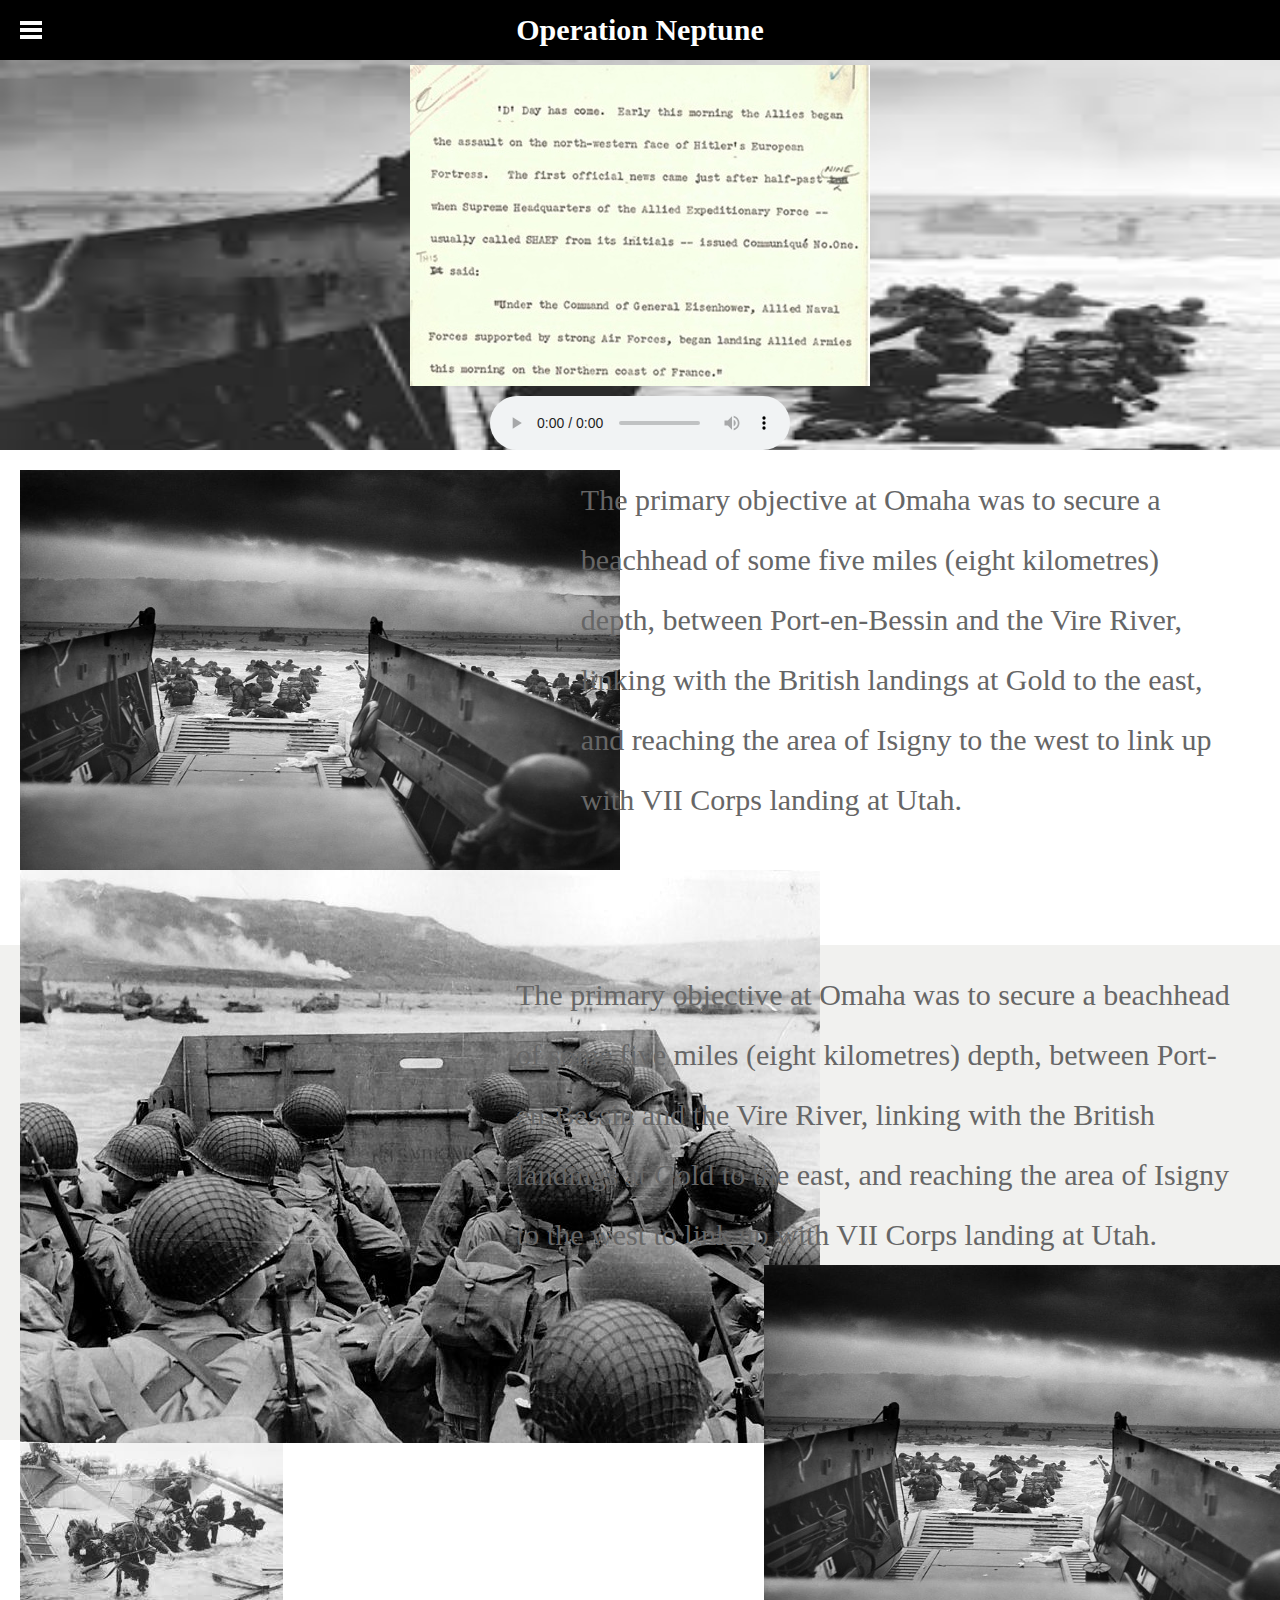
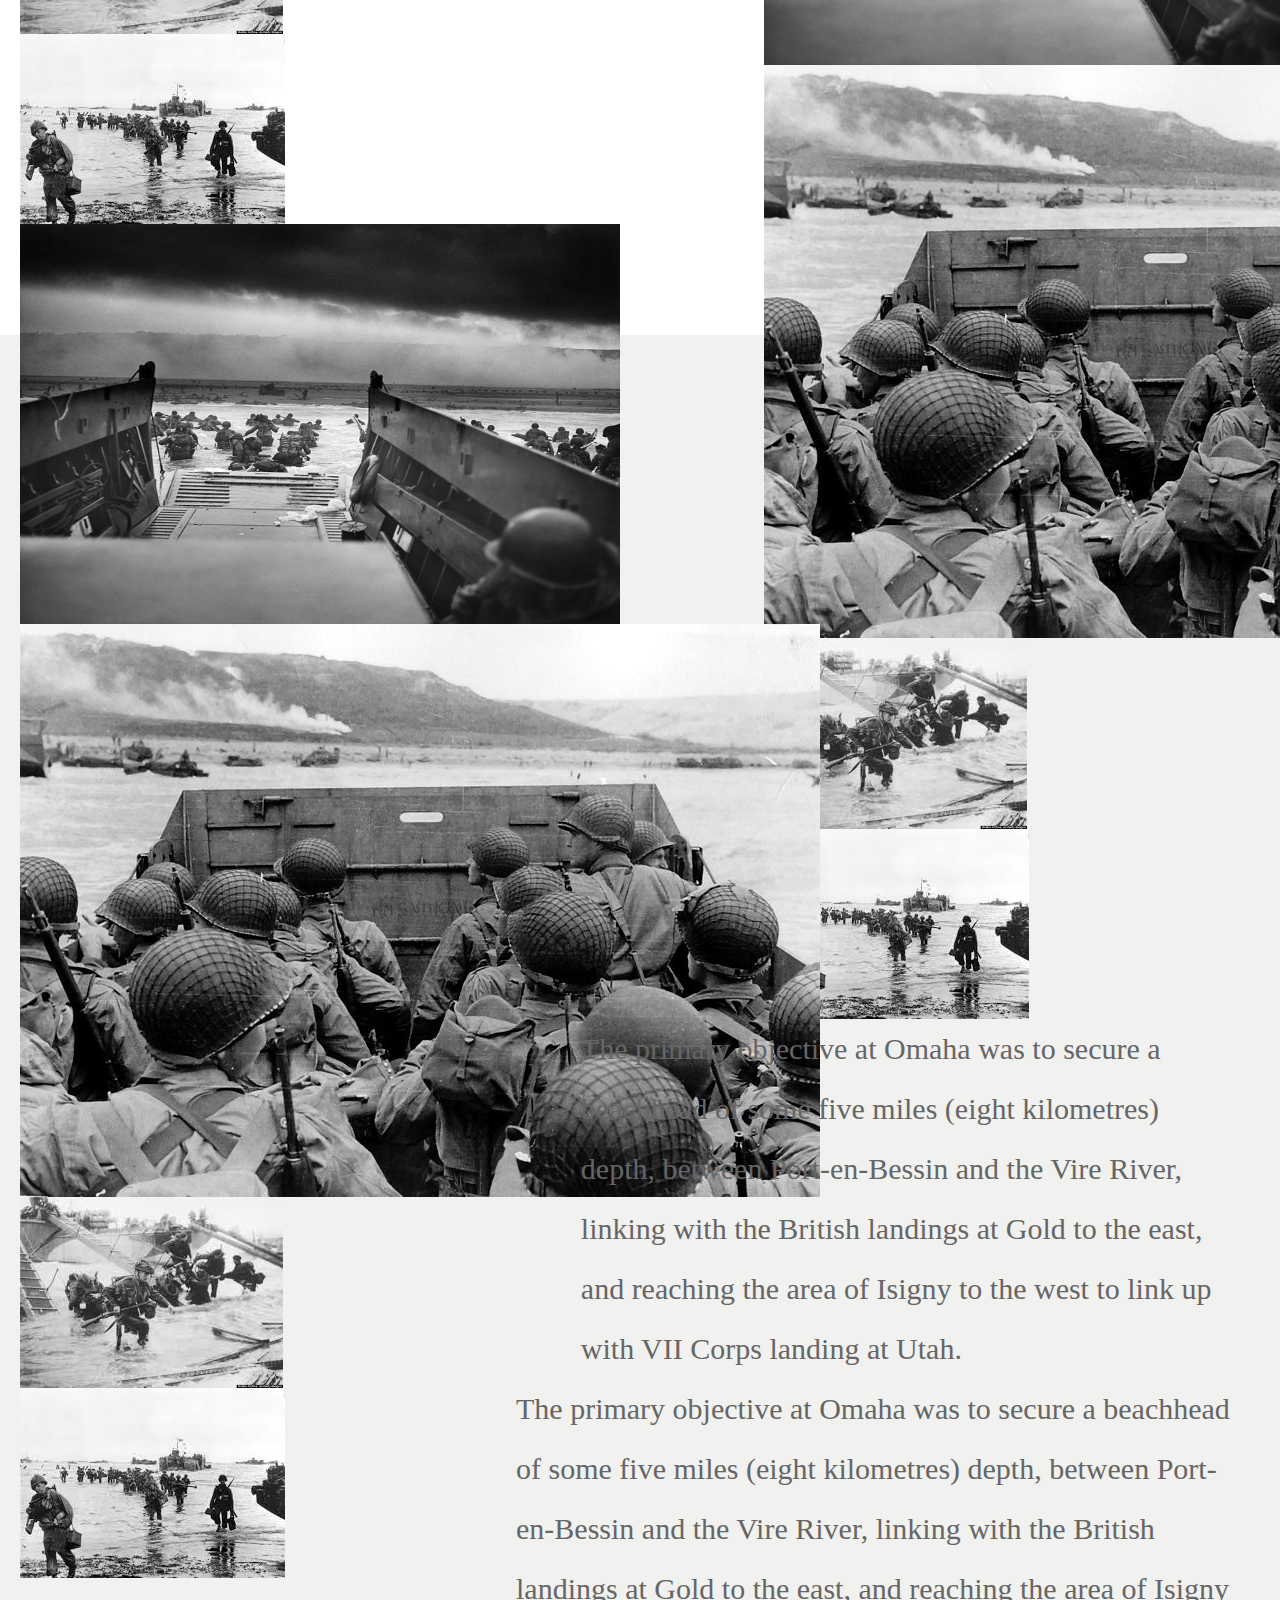
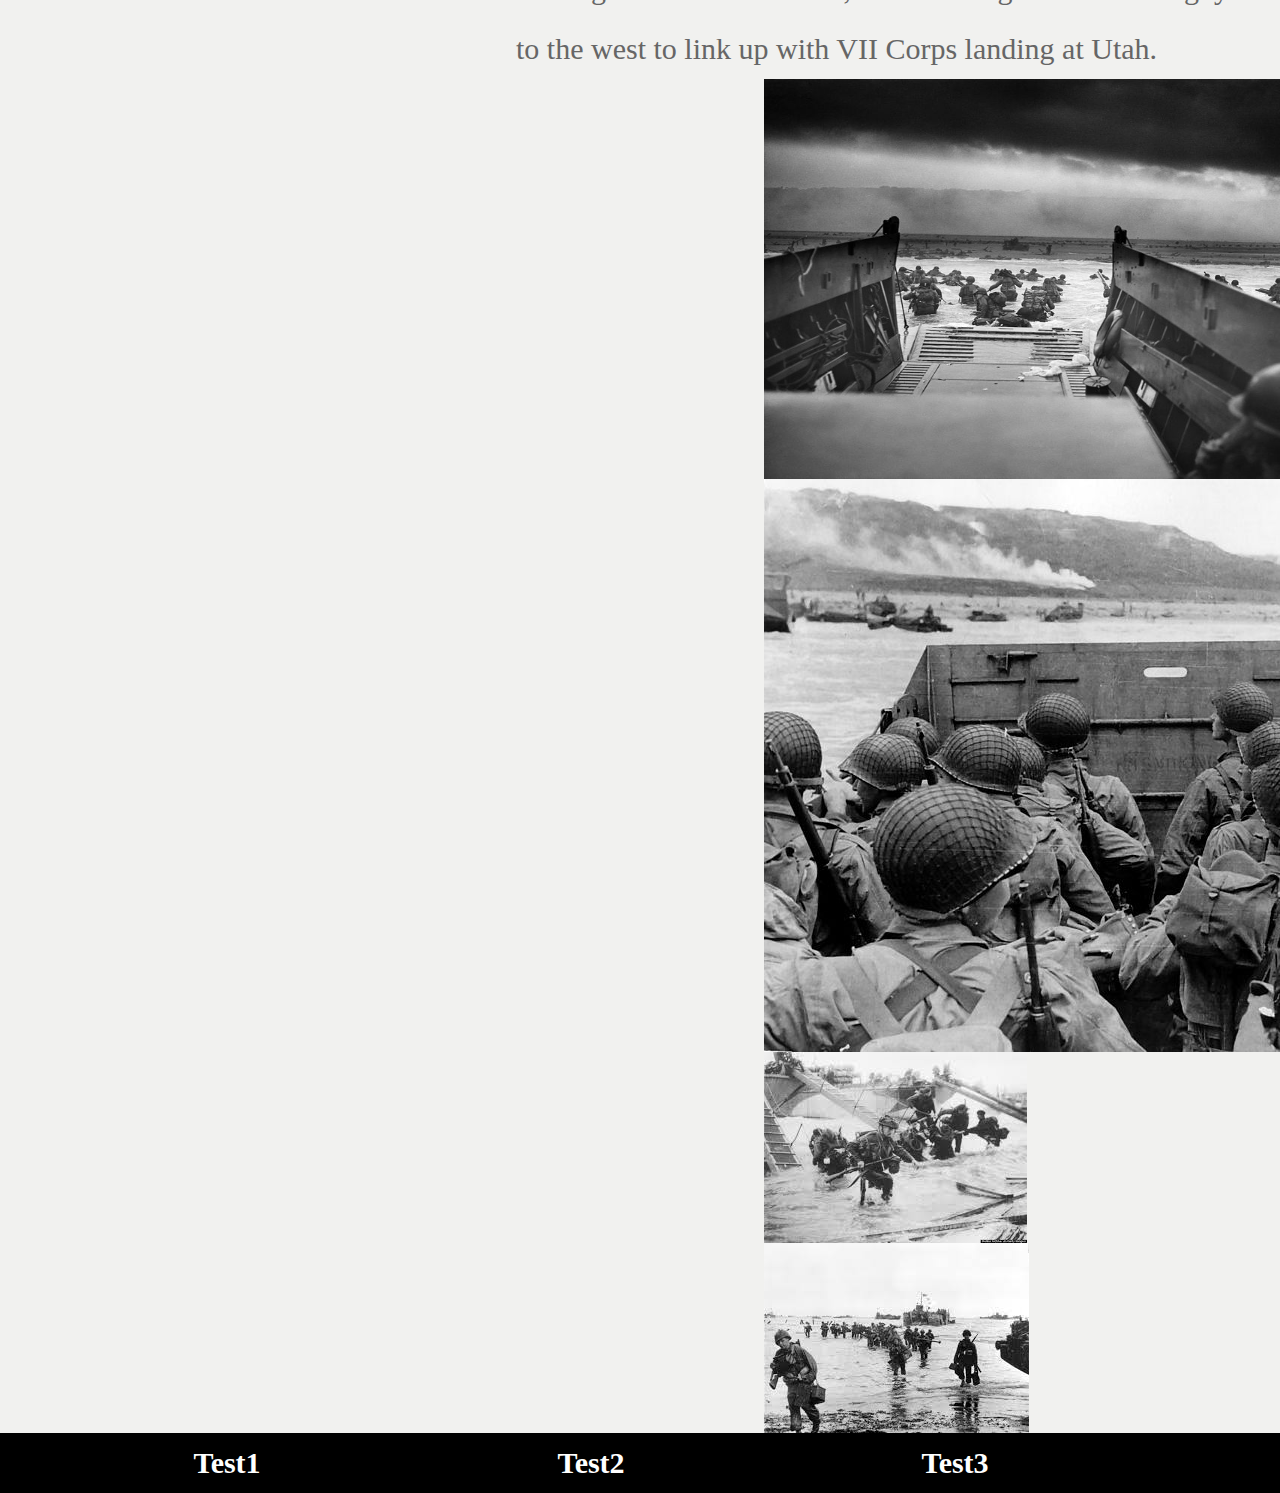
<file: index.html>
<html>
<head>
<script src="http://ajax.googleapis.com/ajax/libs/jquery/1.11.1/jquery.min.js"></script>

		<link type="text/css" rel="stylesheet" href="css/style.css" />
		<link type="text/css" rel="stylesheet" href="js/mmenu/demo.css" />
		<link type="text/css" rel="stylesheet" href="js/mmenu/src/css/jquery.mmenu.all.css" />

		<script type="text/javascript" src="js/mmenu/src/js/jquery.mmenu.min.all.js"></script>
		<script type="text/javascript">
			$(function() {
				$('nav#menu').mmenu();
			});
		</script>
		
		
	</head>
	<body>
		<div id="page">
			<div class="header">
				<a href="#menu"></a>
				Operation Neptune
			</div>
			<nav id="menu">
				<ul>
					<li><a href="#">Home</a></li>
					<li><a href="../OperationNeptune/omaha.html">Omaha</a></li>
					<li><a href="../OperationNeptune/gold.html">Gold</a></li>
					<li><a href="../OperationNeptune/juno.html">Juno</a></li>
					<li><a href="../OperationNeptune/sword.html">Sword</a></li>
					<li><a href="#about">About us</a>
						<ul>
							<li><a href="#about/history">History</a></li>
							<li><a href="#about/team">The team</a>
								<ul>
									<li><a href="#about/team/management">Management</a></li>
									<li><a href="#about/team/sales">Sales</a></li>
									<li><a href="#about/team/development">Development</a></li>
								</ul>
							</li>
							<li><a href="#about/address">Our address</a></li>
						</ul>
					</li>
					<li><a href="#contact">Contact</a></li>
				</ul>
			</nav>



<!-- fotorama.css & fotorama.js. -->
<link  href="http://fotorama.s3.amazonaws.com/4.6.2/fotorama.css" rel="stylesheet"> <!-- 3 KB -->
<script src="http://fotorama.s3.amazonaws.com/4.6.2/fotorama.js"></script> <!-- 16 KB -->

<!-- 2. Add images to <div class="fotorama"></div>. -->
<div class = "audiofiles">
<div class = "audioinner map">
<div>
<img src="images/D-Day-news-008scaled.jpg">
</div>
<div class = "audiofiles">
<audio controls>
 <source src="http://wwarii.com/podcast/1944-06-06%20BBC%20John%20Snagge%20Repeats%20That%20D-Day%20Has%20Come.mp3" type="audio/mpeg">
Your browser does not support the audio element.
</audio>
</div>
</div>
</div>
<div class="odd">
<div class="fotorama maindiv1">
  <img src="images/img5.jpg" style="width:600px; height: 400px;" data-caption="The primary objective at Omaha was to secure a beachhead of some five miles (eight kilometres) depth......">
  <img src="images/img6.jpg">
  <img src="images/img7.jpg">
  <img src="images/img4.jpg">
</div> 
<div class="maindiv">
<div class="maininner">
The primary objective at Omaha was to secure a beachhead of some five miles (eight kilometres) depth, between Port-en-Bessin and the Vire River, linking with the British landings at Gold to the east, and reaching the area of Isigny to the west to link up with VII Corps landing at Utah.
</div>
</div>
</div>
<div class="even">
<div class="maindiv2">
The primary objective at Omaha was to secure a beachhead of some five miles (eight kilometres) depth, between Port-en-Bessin and the Vire River, linking with the British landings at Gold to the east, and reaching the area of Isigny to the west to link up with VII Corps landing at Utah.
</div>
<div class="fotorama maindiv3">
  <img src="images/img5.jpg" style="width:600px; height: 400px;" data-caption="The primary objective at Omaha was to secure a beachhead of some five miles (eight kilometres) depth......">
  <img src="images/img6.jpg">
  <img src="images/img7.jpg">
  <img src="images/img4.jpg">
</div> 
</div>
<div class="odd">
<div class="fotorama maindiv1">
  <img src="images/img5.jpg" style="width:600px; height: 400px;" data-caption="The primary objective at Omaha was to secure a beachhead of some five miles (eight kilometres) depth......">
  <img src="images/img6.jpg">
  <img src="images/img7.jpg">
  <img src="images/img4.jpg">
</div> 
<div class="maindiv">
<div class="maininner">
The primary objective at Omaha was to secure a beachhead of some five miles (eight kilometres) depth, between Port-en-Bessin and the Vire River, linking with the British landings at Gold to the east, and reaching the area of Isigny to the west to link up with VII Corps landing at Utah.
</div>
</div>
</div>
<div class="even">
<div class="maindiv2">
The primary objective at Omaha was to secure a beachhead of some five miles (eight kilometres) depth, between Port-en-Bessin and the Vire River, linking with the British landings at Gold to the east, and reaching the area of Isigny to the west to link up with VII Corps landing at Utah.
</div>
<div class="fotorama maindiv3">
  <img src="images/img5.jpg" style="width:600px; height: 400px;" data-caption="The primary objective at Omaha was to secure a beachhead of some five miles (eight kilometres) depth......">
  <img src="images/img6.jpg">
  <img src="images/img7.jpg">
  <img src="images/img4.jpg">
</div> 
</div>
<div class="footer black">
    <div class="left">
		<div id="content1">
			Test1
        </div>
	</div>	
    <div class="center">
        <div id="content2">
			Test2
        </div>
	</div>	
    <div class="right">
		<div id="content2">
			Test3
        </div>
	</div>
</div>
</body>
</html>
</file>
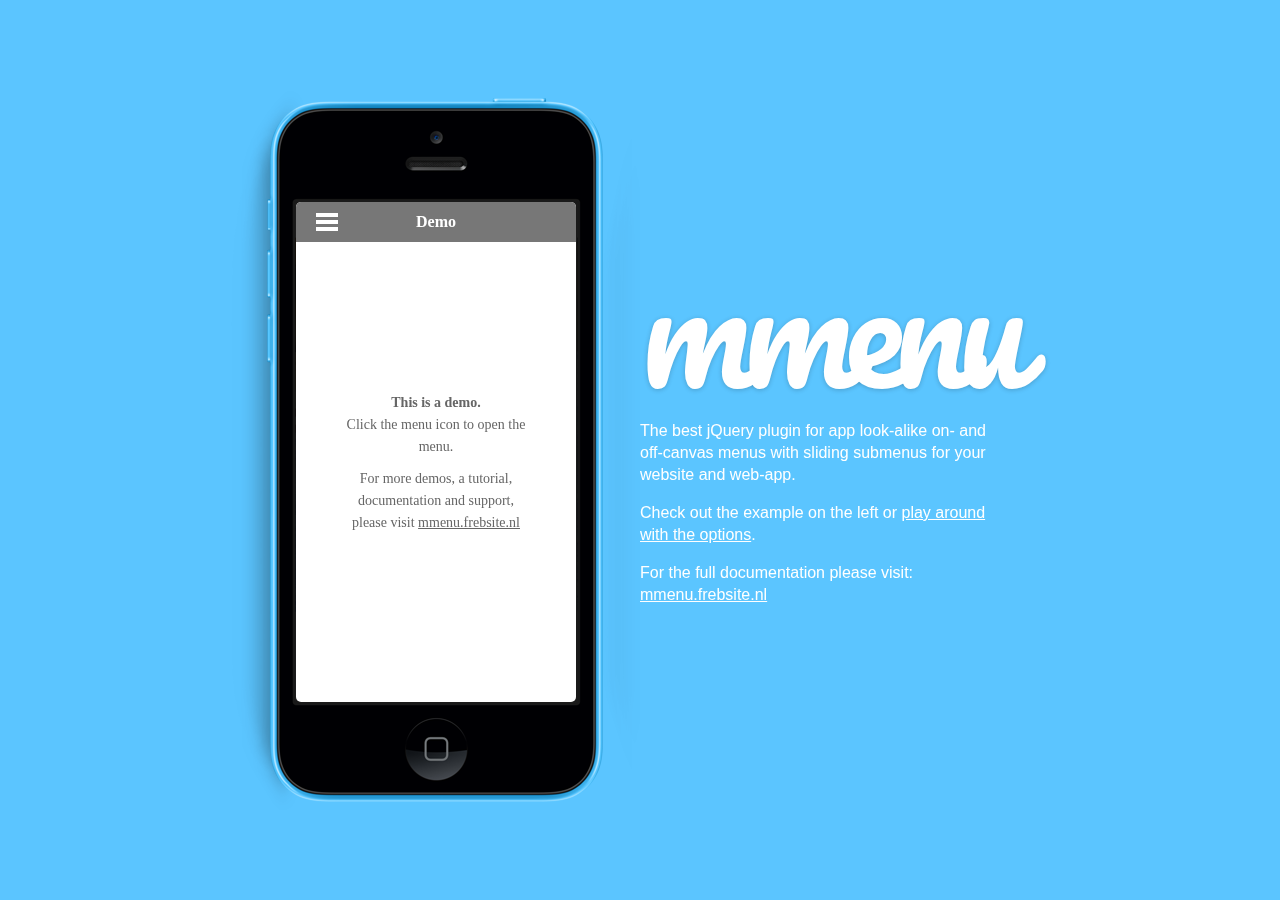
<file: js/mmenu/index.html>
<!DOCTYPE html>
<html>
	<head>
		<meta charset="utf-8" />
		<meta name="author" content="www.frebsite.nl" />
		<meta content="width=600px user-scalable=yes" name="viewport" />
		<meta name="robots" content="noindex, nofollow" />

		<title>jQuery.mmenu, app look-alike menus with sliding submenus.</title>

		<link type="text/css" rel="stylesheet" href="http://fonts.googleapis.com/css?family=Pacifico" />
		<link type="text/css" rel="stylesheet" href="demo/css/site.css" />
	</head>
	<body>
		<div id="wrapper">
			<div class="phone">
				<iframe name="phone" src="demo/index.html" frameborder="0" width="320" height="480"></iframe>
			</div>
			<div id="page">
				<h1>mmenu</h1>
				<p>The best jQuery plugin for app look-alike on- and off-canvas menus with sliding submenus for your website and web-app.</p>
				<p>Check out the example on the left or <a href="http://mmenu.frebsite.nl/playground.html" target="_blank">play around with the options</a>.</p>
				<p>For the full documentation please visit: <a href="http://mmenu.frebsite.nl" target="_blank">mmenu.frebsite.nl</a></p>
			</div>
		</div>
	</body>
</html>
</file>
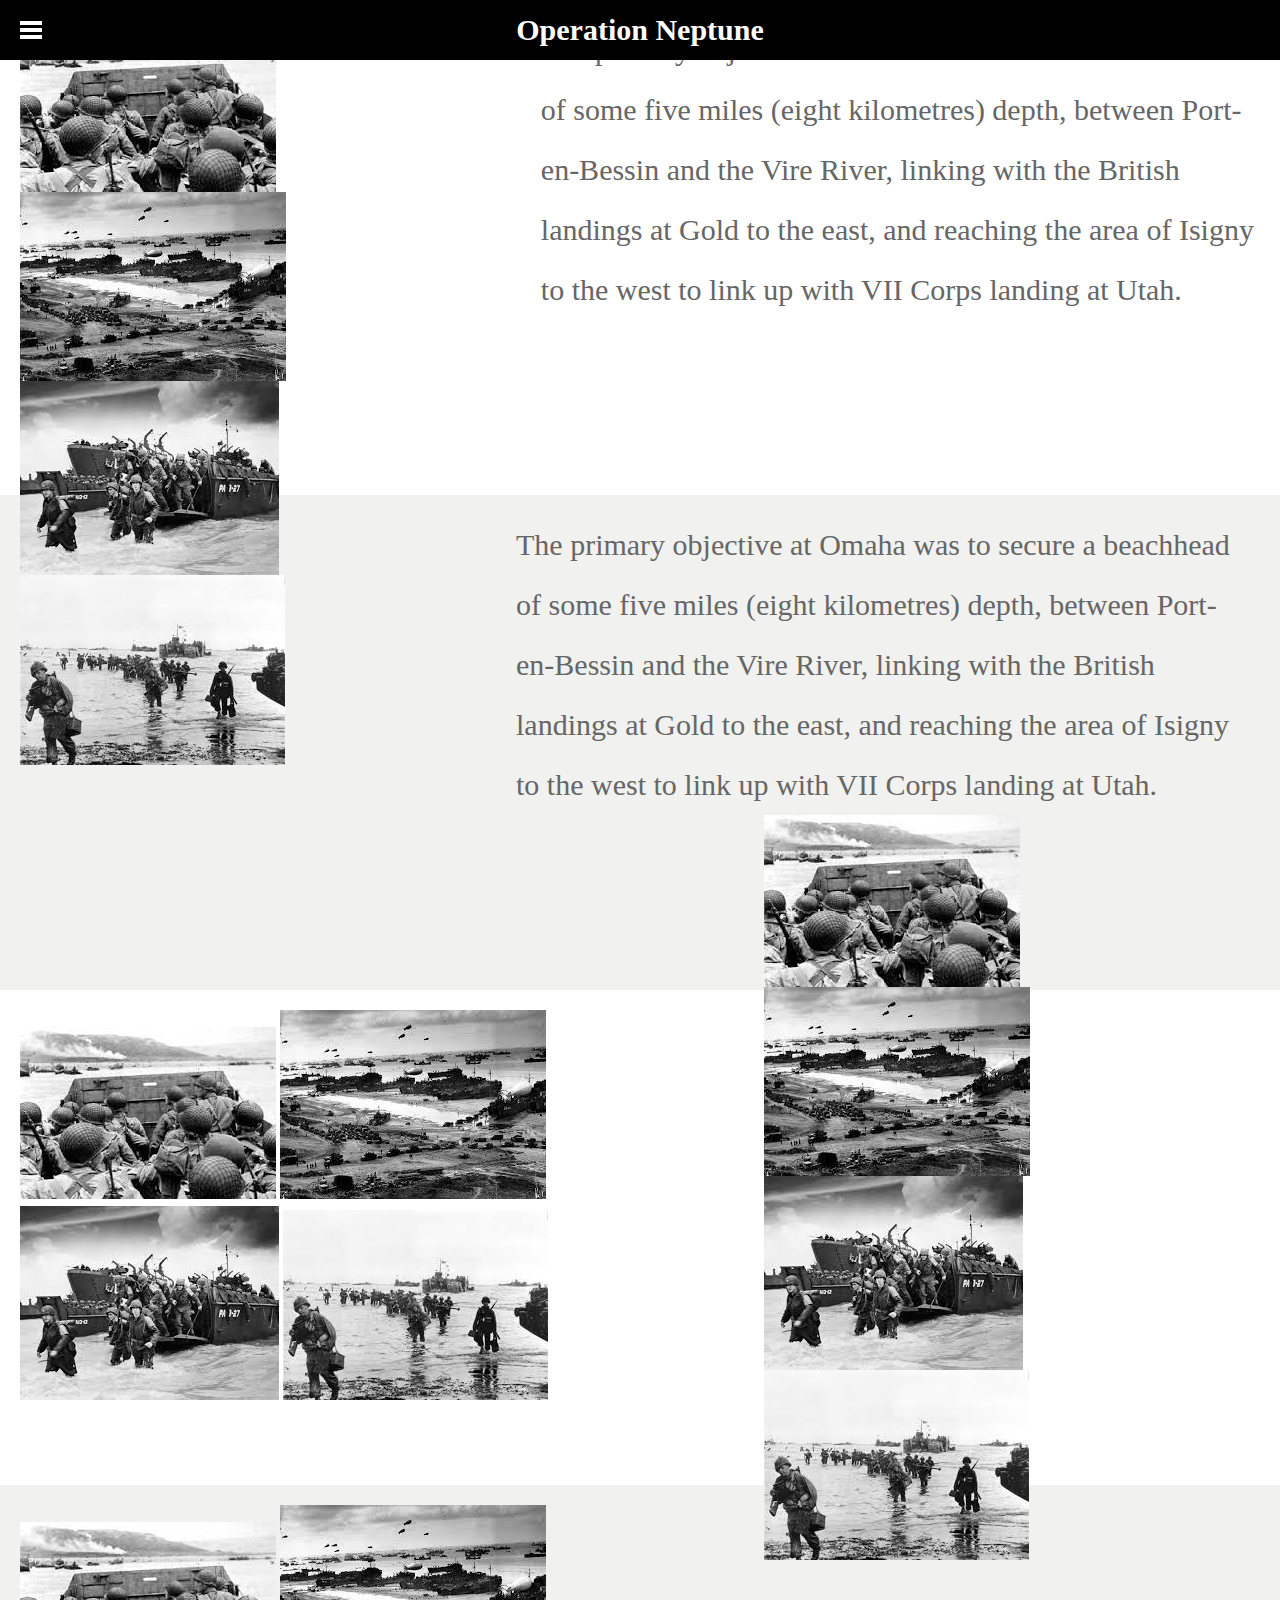
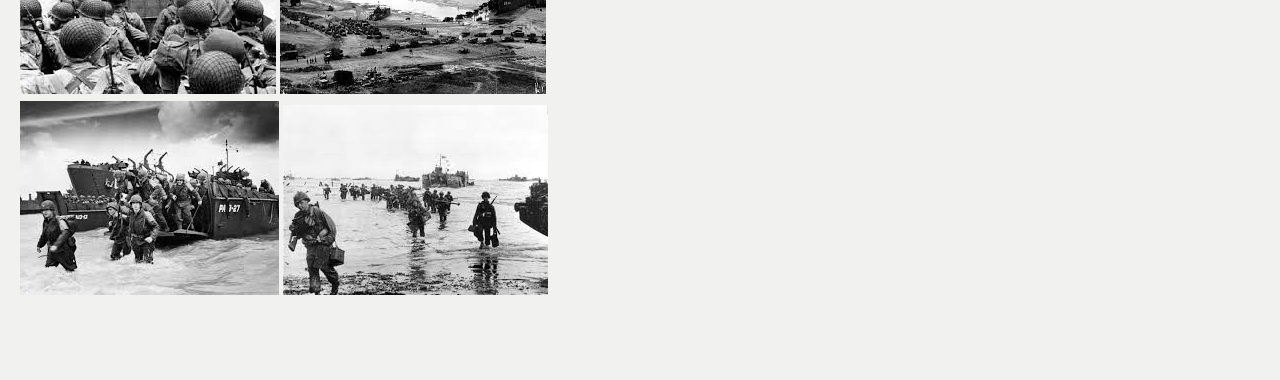
<file: carousel.html>
<html>
<head>
<script src="http://ajax.googleapis.com/ajax/libs/jquery/1.11.1/jquery.min.js"></script>

		<link type="text/css" rel="stylesheet" href="css/style.css" />
		<link type="text/css" rel="stylesheet" href="js/mmenu/demo.css" />
		<link type="text/css" rel="stylesheet" href="js/mmenu/src/css/jquery.mmenu.all.css" />

		<script type="text/javascript" src="js/mmenu/src/js/jquery.mmenu.min.all.js"></script>
		<script type="text/javascript">
			$(function() {
				$('nav#menu').mmenu();
			});
		</script>
		
		
	</head>
	<body>
		<div id="page">
			<div class="header">
				<a href="#menu"></a>
				Operation Neptune
			</div>
			<nav id="menu">
				<ul>
					<li><a href="#">Home</a></li>
					<li><a href="#about">About us</a>
						<ul>
							<li><a href="#about/history">History</a></li>
							<li><a href="#about/team">The team</a>
								<ul>
									<li><a href="#about/team/management">Management</a></li>
									<li><a href="#about/team/sales">Sales</a></li>
									<li><a href="#about/team/development">Development</a></li>
								</ul>
							</li>
							<li><a href="#about/address">Our address</a></li>
						</ul>
					</li>
					<li><a href="#contact">Contact</a></li>
				</ul>
			</nav>



<!-- fotorama.css & fotorama.js. -->
<link  href="http://fotorama.s3.amazonaws.com/4.6.2/fotorama.css" rel="stylesheet"> <!-- 3 KB -->
<script src="http://fotorama.s3.amazonaws.com/4.6.2/fotorama.js"></script> <!-- 16 KB -->

<!-- 2. Add images to <div class="fotorama"></div>. -->

<div class="odd">
<div class="fotorama maindiv1">
<img src="images/img1.jpg">
  <img src="images/img2.jpg">
  <img src="images/img3.jpg">
  <img src="images/img4.jpg">
</div>  
<div class="maindiv">
The primary objective at Omaha was to secure a beachhead of some five miles (eight kilometres) depth, between Port-en-Bessin and the Vire River, linking with the British landings at Gold to the east, and reaching the area of Isigny to the west to link up with VII Corps landing at Utah.
</div>
</div>
<div class="even">
<div class="maindiv2">
The primary objective at Omaha was to secure a beachhead of some five miles (eight kilometres) depth, between Port-en-Bessin and the Vire River, linking with the British landings at Gold to the east, and reaching the area of Isigny to the west to link up with VII Corps landing at Utah.
</div>
<div class="fotorama maindiv3">
  <img src="images/img1.jpg">
  <img src="images/img2.jpg">
    <img src="images/img3.jpg">
  <img src="images/img4.jpg">
</div>
</div>
<div class="fotorama odd">
  <img src="images/img1.jpg">
  <img src="images/img2.jpg">
    <img src="images/img3.jpg">
  <img src="images/img4.jpg">
</div>
<div class="fotorama even">
  <img src="images/img1.jpg">
  <img src="images/img2.jpg">
    <img src="images/img3.jpg">
  <img src="images/img4.jpg">
</div>
</body>
</html>
</file>
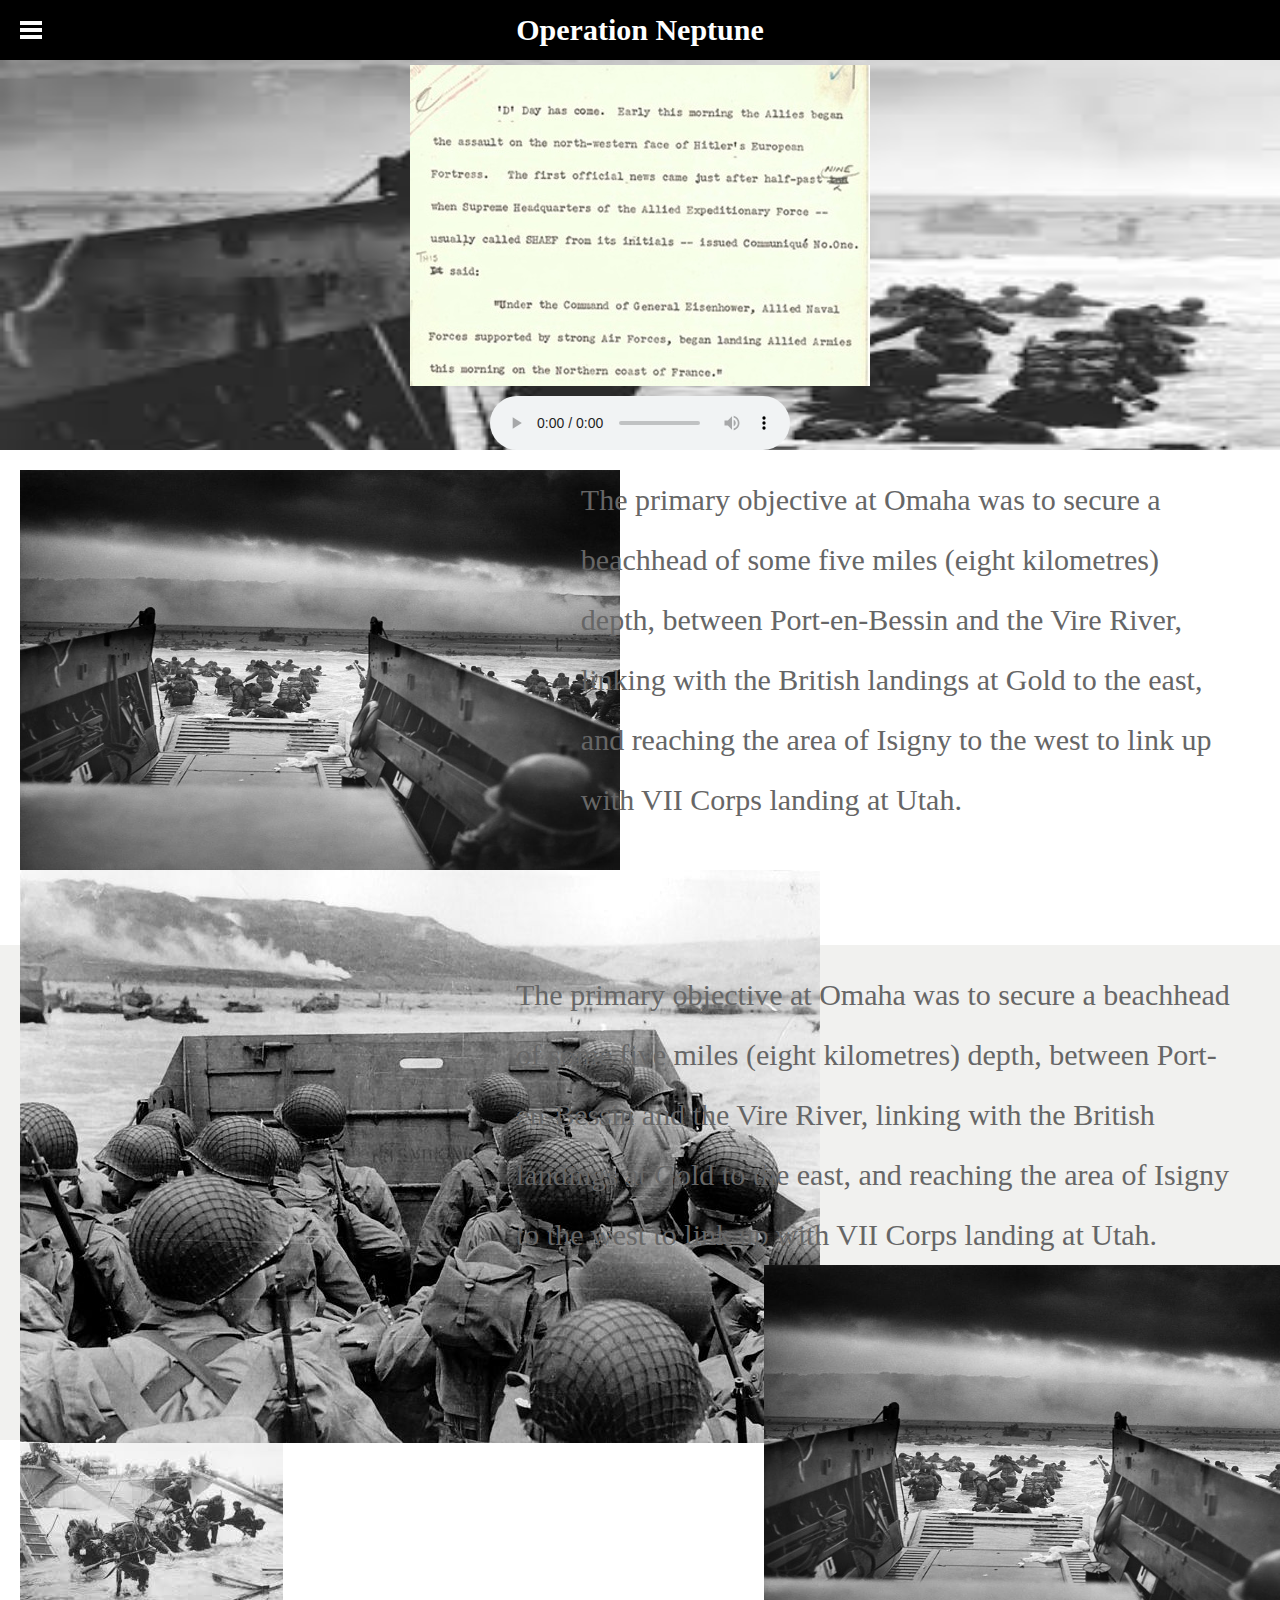
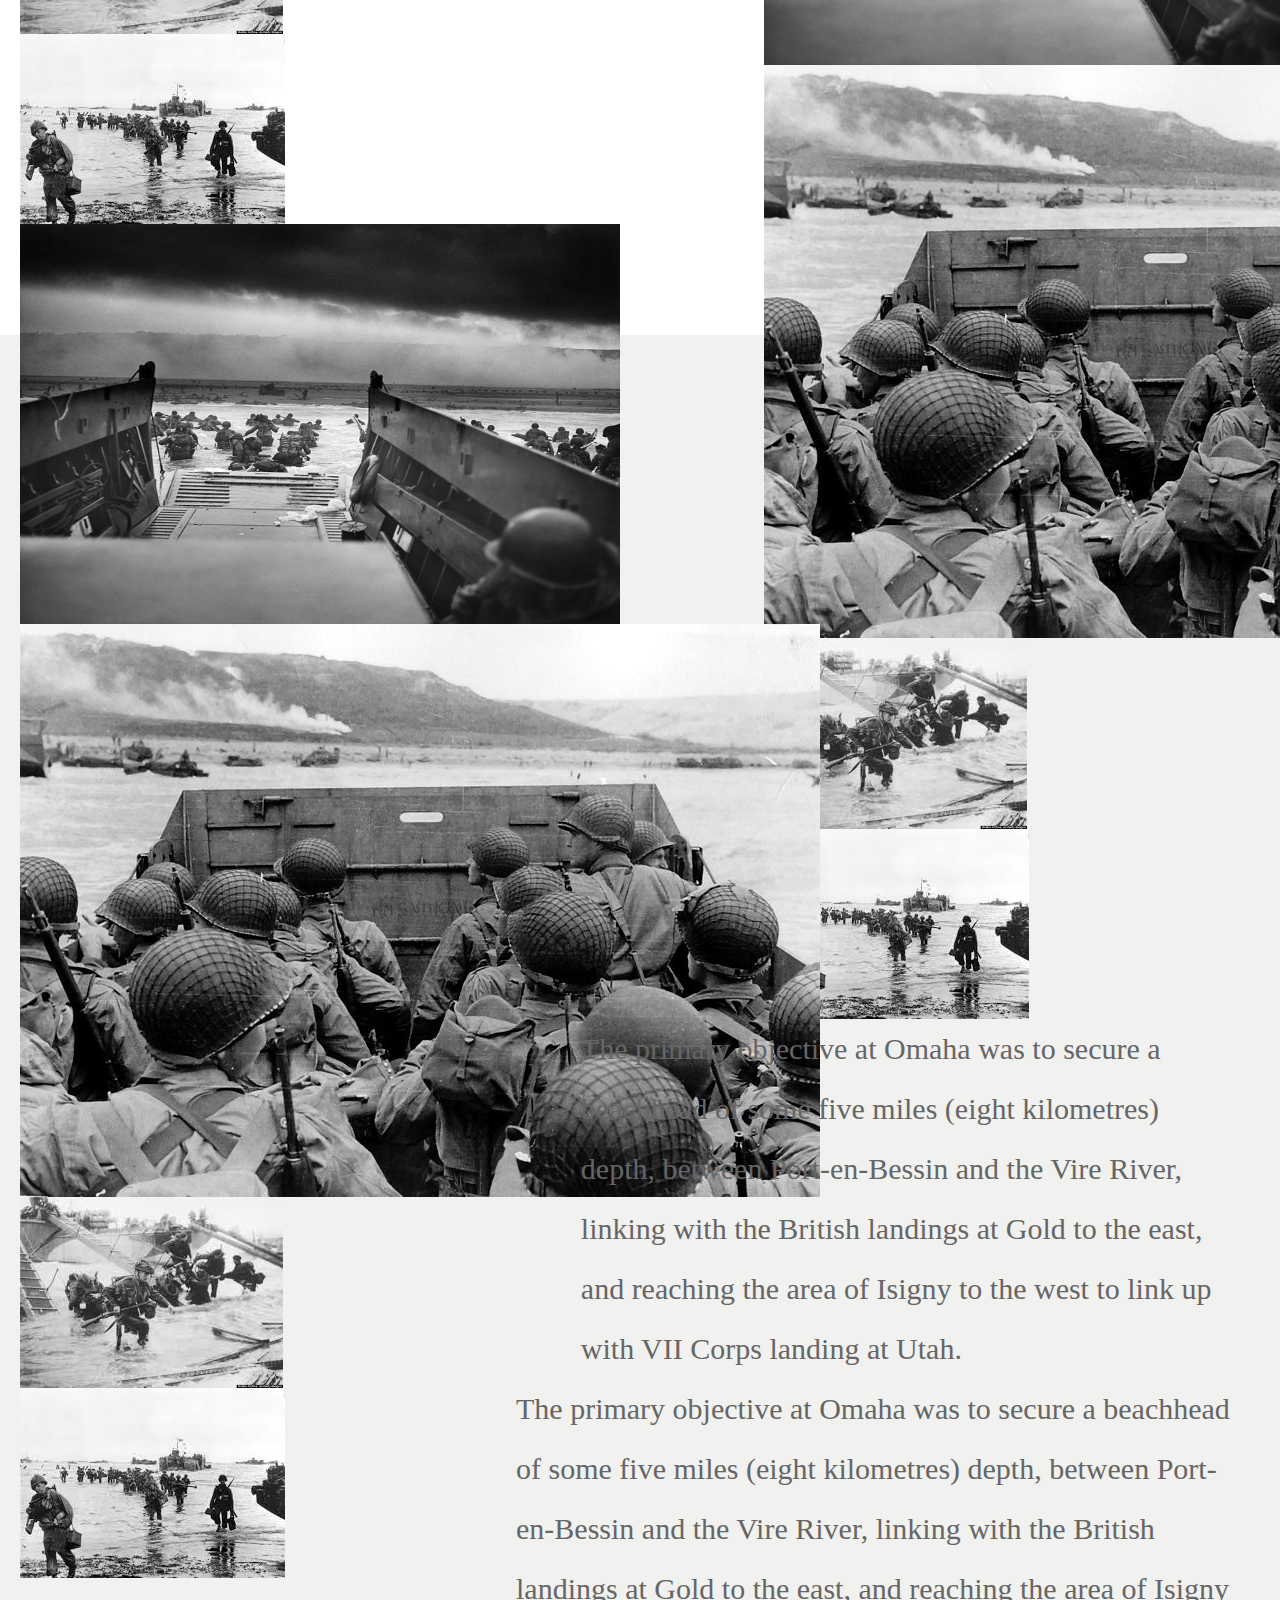
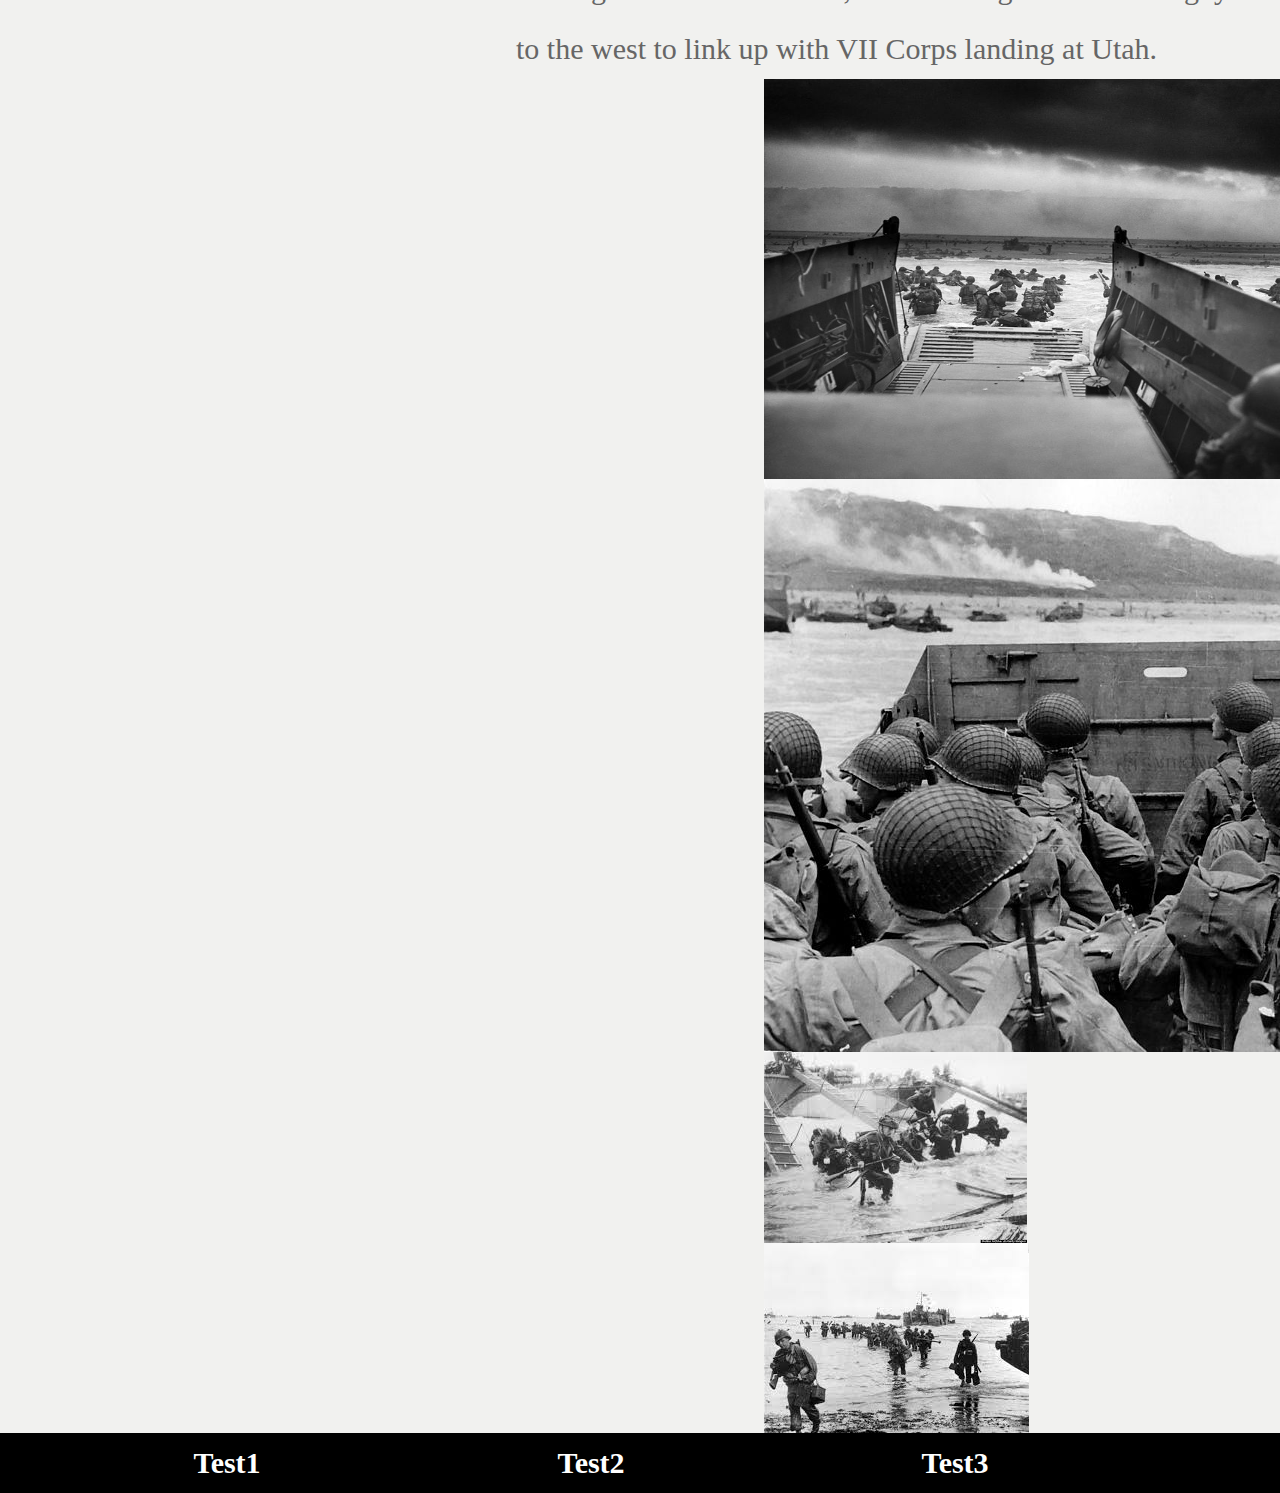
<file: gold.html>
<html>
<head>
<script src="http://ajax.googleapis.com/ajax/libs/jquery/1.11.1/jquery.min.js"></script>

		<link type="text/css" rel="stylesheet" href="css/style.css" />
		<link type="text/css" rel="stylesheet" href="js/mmenu/demo.css" />
		<link type="text/css" rel="stylesheet" href="js/mmenu/src/css/jquery.mmenu.all.css" />

		<script type="text/javascript" src="js/mmenu/src/js/jquery.mmenu.min.all.js"></script>
		<script type="text/javascript">
			$(function() {
				$('nav#menu').mmenu();
			});
		</script>
		
		
	</head>
	<body>
		<div id="page">
			<div class="header">
				<a href="#menu"></a>
				Operation Neptune
			</div>
			<nav id="menu">
				<ul>
					<li><a href="#">Home</a></li>
					<li><a href="#about">About us</a>
						<ul>
							<li><a href="#about/history">History</a></li>
							<li><a href="#about/team">The team</a>
								<ul>
									<li><a href="#about/team/management">Management</a></li>
									<li><a href="#about/team/sales">Sales</a></li>
									<li><a href="#about/team/development">Development</a></li>
								</ul>
							</li>
							<li><a href="#about/address">Our address</a></li>
						</ul>
					</li>
					<li><a href="#contact">Contact</a></li>
				</ul>
			</nav>



<!-- fotorama.css & fotorama.js. -->
<link  href="http://fotorama.s3.amazonaws.com/4.6.2/fotorama.css" rel="stylesheet"> <!-- 3 KB -->
<script src="http://fotorama.s3.amazonaws.com/4.6.2/fotorama.js"></script> <!-- 16 KB -->

<!-- 2. Add images to <div class="fotorama"></div>. -->
<div class = "audiofiles">
<div class = "audioinner map">
<div>
<img src="images/D-Day-news-008scaled.jpg">
</div>
<div class = "audiofiles">
<audio controls>
 <source src="http://wwarii.com/podcast/1944-06-06%20BBC%20John%20Snagge%20Repeats%20That%20D-Day%20Has%20Come.mp3" type="audio/mpeg">
Your browser does not support the audio element.
</audio>
</div>
</div>
</div>
<div class="odd">
<div class="fotorama maindiv1">
  <img src="images/img5.jpg" style="width:600px; height: 400px;" data-caption="The primary objective at Omaha was to secure a beachhead of some five miles (eight kilometres) depth......">
  <img src="images/img6.jpg">
  <img src="images/img7.jpg">
  <img src="images/img4.jpg">
</div> 
<div class="maindiv">
<div class="maininner">
The primary objective at Omaha was to secure a beachhead of some five miles (eight kilometres) depth, between Port-en-Bessin and the Vire River, linking with the British landings at Gold to the east, and reaching the area of Isigny to the west to link up with VII Corps landing at Utah.
</div>
</div>
</div>
<div class="even">
<div class="maindiv2">
The primary objective at Omaha was to secure a beachhead of some five miles (eight kilometres) depth, between Port-en-Bessin and the Vire River, linking with the British landings at Gold to the east, and reaching the area of Isigny to the west to link up with VII Corps landing at Utah.
</div>
<div class="fotorama maindiv3">
  <img src="images/img5.jpg" style="width:600px; height: 400px;" data-caption="The primary objective at Omaha was to secure a beachhead of some five miles (eight kilometres) depth......">
  <img src="images/img6.jpg">
  <img src="images/img7.jpg">
  <img src="images/img4.jpg">
</div> 
</div>
<div class="odd">
<div class="fotorama maindiv1">
  <img src="images/img5.jpg" style="width:600px; height: 400px;" data-caption="The primary objective at Omaha was to secure a beachhead of some five miles (eight kilometres) depth......">
  <img src="images/img6.jpg">
  <img src="images/img7.jpg">
  <img src="images/img4.jpg">
</div> 
<div class="maindiv">
<div class="maininner">
The primary objective at Omaha was to secure a beachhead of some five miles (eight kilometres) depth, between Port-en-Bessin and the Vire River, linking with the British landings at Gold to the east, and reaching the area of Isigny to the west to link up with VII Corps landing at Utah.
</div>
</div>
</div>
<div class="even">
<div class="maindiv2">
The primary objective at Omaha was to secure a beachhead of some five miles (eight kilometres) depth, between Port-en-Bessin and the Vire River, linking with the British landings at Gold to the east, and reaching the area of Isigny to the west to link up with VII Corps landing at Utah.
</div>
<div class="fotorama maindiv3">
  <img src="images/img5.jpg" style="width:600px; height: 400px;" data-caption="The primary objective at Omaha was to secure a beachhead of some five miles (eight kilometres) depth......">
  <img src="images/img6.jpg">
  <img src="images/img7.jpg">
  <img src="images/img4.jpg">
</div> 
</div>
<div class="footer black">
    <div class="left">
		<div id="content1">
			Test1
        </div>
	</div>	
    <div class="center">
        <div id="content2">
			Test2
        </div>
	</div>	
    <div class="right">
		<div id="content2">
			Test3
        </div>
	</div>
</div>
</body>
</html>
</file>
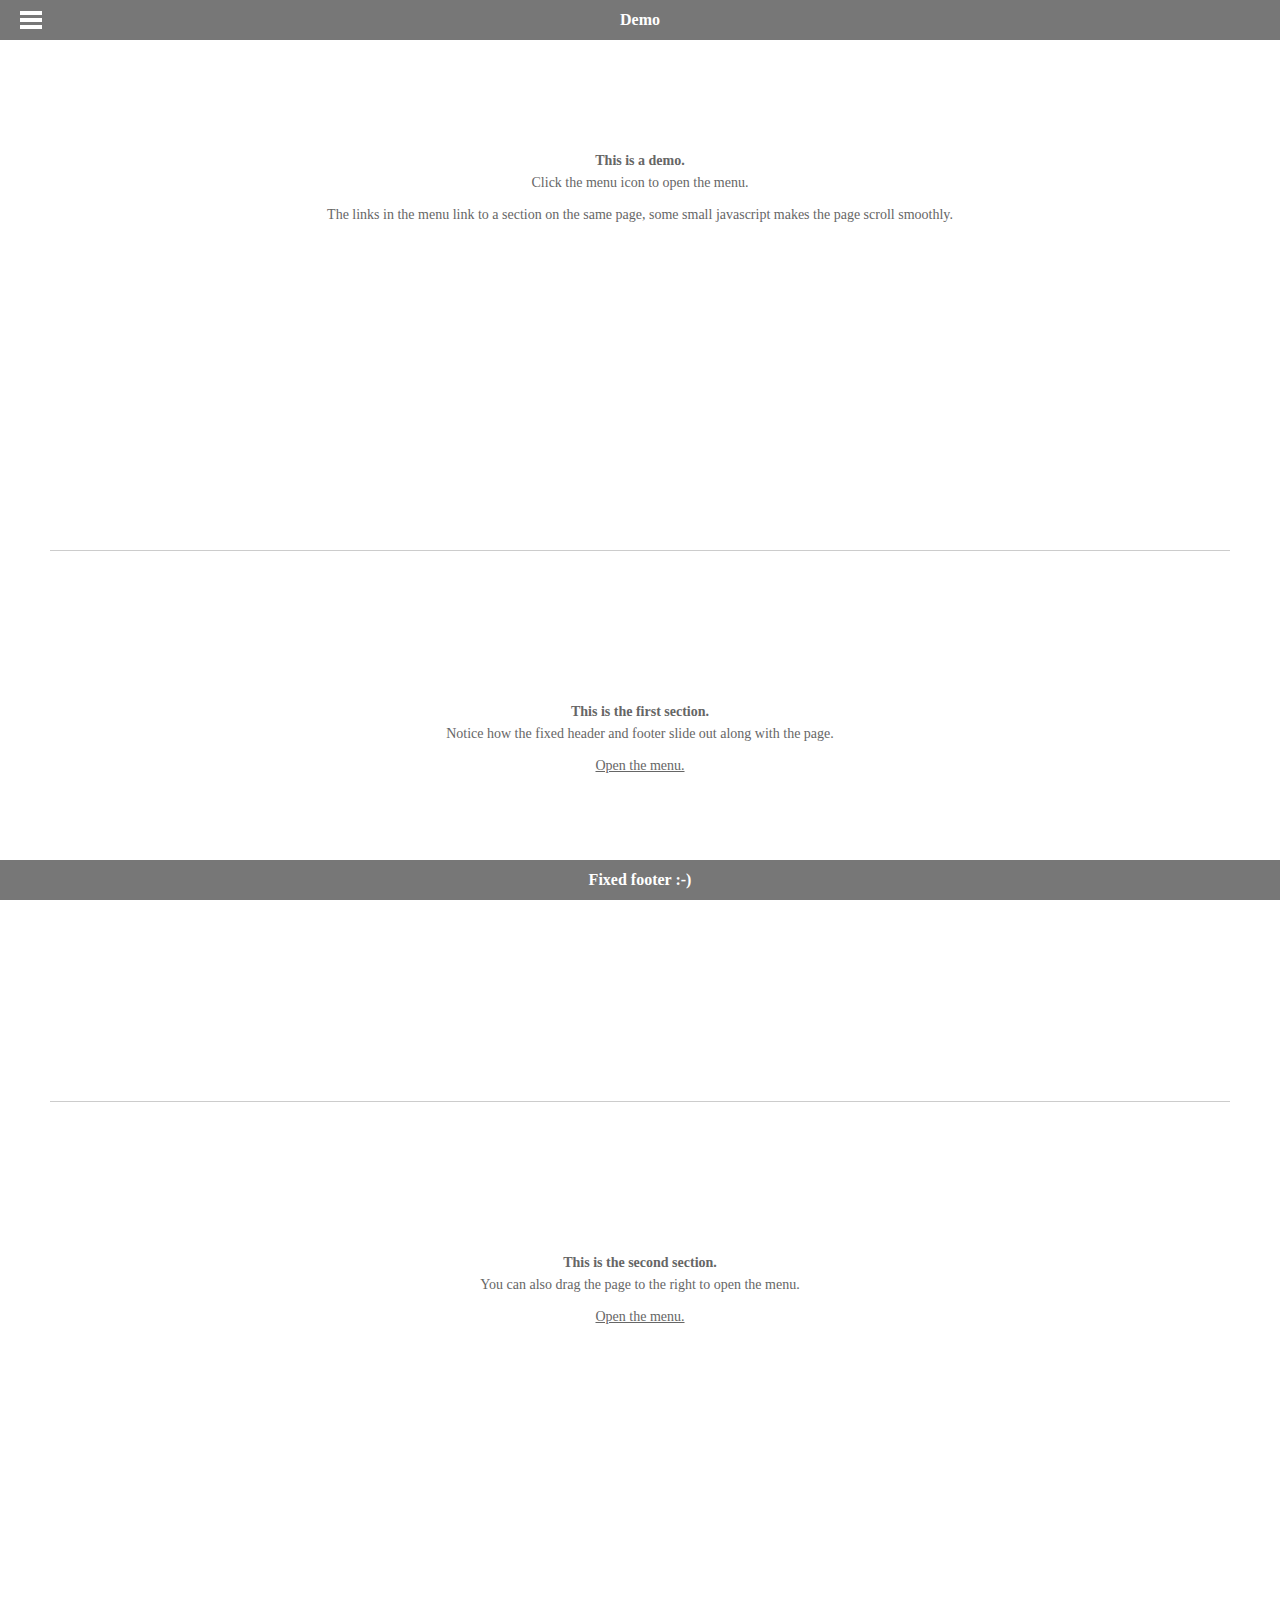
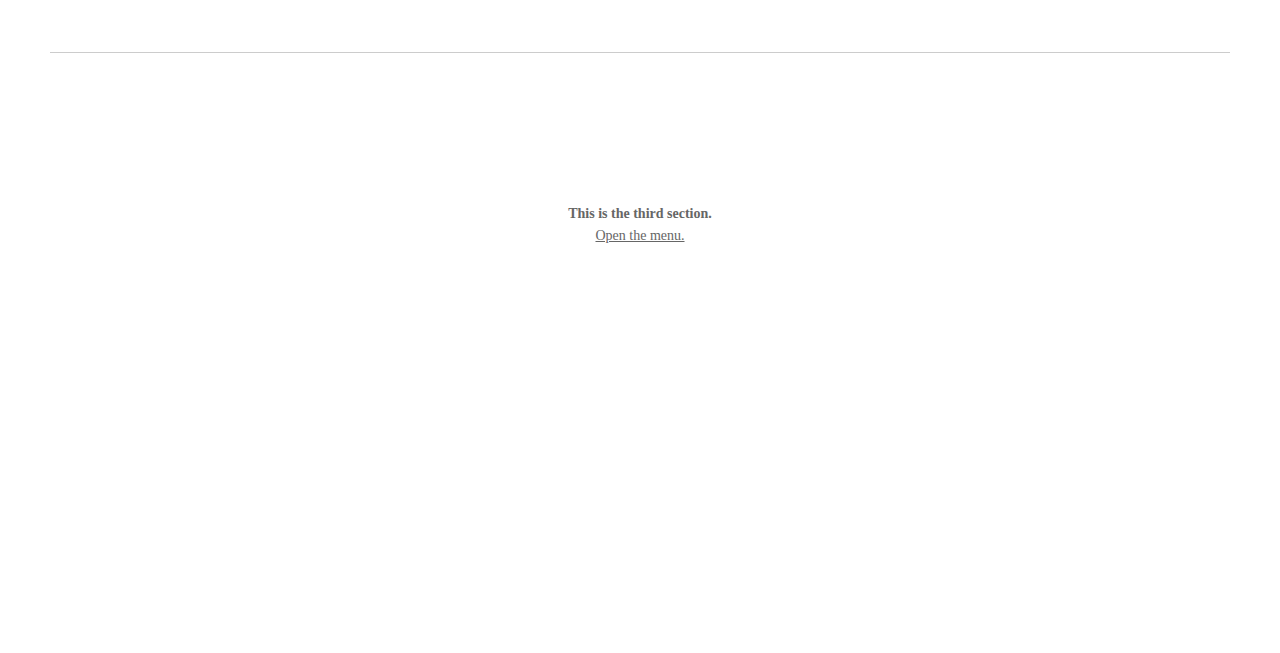
<file: js/mmenu/demo/onepage.html>
<!DOCTYPE html>
<html>
	<head>
		<meta charset="utf-8" />
		<meta name="author" content="www.frebsite.nl" />
		<meta name="viewport" content="width=device-width initial-scale=1.0 maximum-scale=1.0 user-scalable=yes" />

		<title>jQuery.mmenu demo</title>

		<link type="text/css" rel="stylesheet" href="css/demo.css" />
		<link type="text/css" rel="stylesheet" href="../src/css/jquery.mmenu.css" />
		<link type="text/css" rel="stylesheet" href="../src/css/addons/jquery.mmenu.dragopen.css" />
		
		<!-- for the one page layout -->
		<style type="text/css">
			#intro,
			#first,
			#second,
			#third
			{
				height: 400px;
			}
			#intro
			{
				padding-top: 0;
			}
			#first,
			#second,
			#third
			{
				border-top: 1px solid #ccc;
				padding-top: 150px;
			}
		</style>
		
		<!-- for the fixed header -->
		<style type="text/css">
			.header,
			.footer
			{
				position: fixed;
				width: 100%;

				box-sizing: border-box;
			}
			.footer
			{
				bottom: 0;
			}
		</style>
		
		<script type="text/javascript" src="http://hammerjs.github.io/dist/hammer.min.js"></script>
		<script type="text/javascript" src="http://ajax.googleapis.com/ajax/libs/jquery/1.7.2/jquery.min.js"></script>

		<script type="text/javascript" src="../src/js/jquery.mmenu.min.js"></script>
		<script type="text/javascript" src="../src/js/addons/jquery.mmenu.dragopen.min.js"></script>
		<script type="text/javascript" src="../src/js/addons/jquery.mmenu.fixedelements.min.js"></script>
		<script type="text/javascript">
			$(function() {
				var $menu = $('nav#menu'),
					$html = $('html, body');

				$menu.mmenu({
					dragOpen: true
				});

				$menu.find( 'li > a' ).on( 'click',
					function()
					{
						var href = $(this).attr( 'href' );

						//	if the clicked link is linked to an anchor, scroll the page to that anchor 
						if ( href.slice( 0, 1 ) == '#' )
						{
							$menu.one(
								'closed.mm',
								function()
								{
									setTimeout(
										function()
										{
											$html.animate({
												scrollTop: $( href ).offset().top
											});	
										}, 10
									);	
								}
							);						
						}
					}
				);
			});
		</script>
	</head>
	<body>
		<div id="page">
			<div class="header FixedTop">
				<a href="#menu"></a>
				Demo
			</div>
			<div class="content" id="content">
				<div id="intro">
					<p><strong>This is a demo.</strong><br />
						Click the menu icon to open the menu.</p>
					
					<p>The links in the menu link to a section on the same page, some small javascript makes the page scroll smoothly.</p>
				</div>
				<div id="first">
					<p><strong>This is the first section.</strong><br />
						Notice how the fixed header and footer slide out along with the page.</p>

					<p><a href="#menu">Open the menu.</a></p>
				</div>
				<div id="second">
					<p><strong>This is the second section.</strong><br />
						You can also drag the page to the right to open the menu.</p>
					<p><a href="#menu">Open the menu.</a></p>
				</div>
				<div id="third">
					<p><strong>This is the third section.</strong><br />
						<a href="#menu">Open the menu.</a></p>
				</div>
			</div>
			<div class="footer FixedBottom">
				Fixed footer :-)
			</div>
			<nav id="menu">
				<ul>
					<li><a href="#content">Introduction</a></li>
					<li><a href="#first">First section</a></li>
					<li><a href="#second">Second section</a></li>
					<li><a href="#third">Third section</a></li>
				</ul>
			</nav>
		</div>
	</body>
</html>
</file>
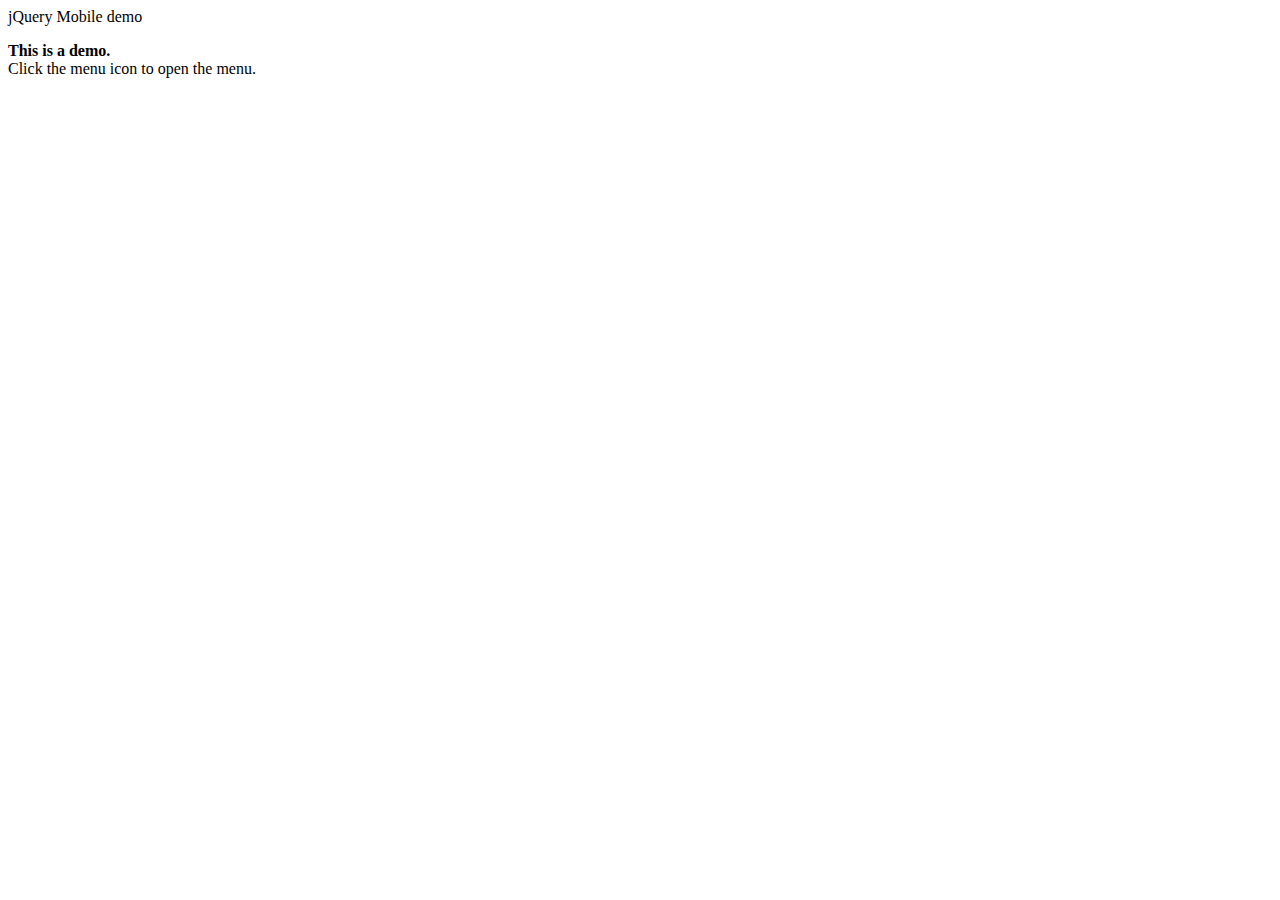
<file: js/mmenu/demo/jqmobile/page3.html>
<!DOCTYPE html>
<html>
	<head>
		<title>jQuery.mmenu demo</title>
	</head>
	<body>
		<div data-role="page">
			<div class="header">
				<a href="#menu" data-ajax="false"></a>
				jQuery Mobile demo
			</div>
			<div class="content" data-role="content">
				<p><strong>This is a demo.</strong><br />
					Click the menu icon to open the menu.</p>
			</div>
		</div>
	</body>
</html>
</file>
<file: css/style.css>
#page
{
    background-color: #F1F1EF;
 }
 
#page .odd
{
    background-color: white;
 } 
 
body
{
    font-family: cheltenham, book antiqua;
}
 
 .odd, .even
 {
 height: 475px;
 padding-top: 20px;
 padding-left: 20px;
 padding-right: 20px;
 }
 
 .maindiv{
 float:right;
 width: 58%;
  font-size: 30px; 
  line-height: 200%;
 }
 
 .maininner{
 margin-left: 40px;
 margin-right: 40px;
 }

 
 .maindiv1{
  float: left;
  width: 40%;
 }
 
  .maindiv2{
  float: left;
  width: 58%;
  font-size: 30px; 
  line-height: 200%;
 }
 
   .maindiv3{
  float: right;
  width: 40%;
 }
 
  .maindiv4{
 float:right;
 width: 58%;
  font-size: 30px; 
  line-height: 200%;
 }
 
 .audiofiles{
 text-align: center;
 padding-top: 10px;
 padding-bottom: 0px;
 }
 
 .audioinner{
 margin-top: 50px;
 }
 
 .map{
 background-image: url('../images/map.jpg');
 background-repeat: no-repeat;
  background-size: 100% 400px; 
 }
 
 .map img {
 padding-top: 5px;
 }
 
 .footer { 
  display:block; 
  overflow: auto;
}

.footer .black{
background-color: black !important;
}

.left { 
 float:left; 
 width:30%;
}

.center { 
 float:left;
 width:30%;
 margin: 0 10px;
}

.right{ 
  float:left;
  width:30%;
}
</file>
<file: js/mmenu/demo.css>
html, body
{
	padding: 0;
	margin: 0;
}
body
{
	background-color: #fff;
	 font-family: cheltenham, book antiqua;
	font-size: 14px;
	line-height: 22px;
	color: #666;
	position: relative;
	-webkit-text-size-adjust: none;
}
body *
{
	text-shadow: none;
}
h1, h2, h3, h4, h5, h6
{
	line-height: 1;
	font-weight: bold;
	margin: 20px 0 10px 0;
}
h1, h2, h3
{
	font-size: 18px;
}
h4, h5, h6
{
	font-size: 16px;
}
p
{
	margin: 0 0 10px 0;
}
a, a:link, a:active, a:visited, a:hover
{
	color: inherit;
	text-decoration: underline;
}

nav:not(.mm-menu)
{
	display: none;
}

.header,
.content,
.footer
{
	text-align: center;
}
.header,
.footer
{
	background: #000000;
	font-size: 30px;
	font-weight: bold;
	color: #fff;
	line-height: 60px;


	-moz-box-sizing: border-box;
	box-sizing: border-box;	
	width: 100%;
	height: 60px;
	padding: 0 50px;
}
.header a
{
	background: center center no-repeat transparent;
	background-image: url( [data-uri] );

	display: block;
	width: 40px;
	height: 60px;
	position: absolute;
	top: 0;
	left: 10px;
}
.content
{
	padding: 150px 50px 50px 50px;
}

.header{
position: fixed;
z-index: 1000
}
</file>
<file: js/mmenu/demo/css/site.css>
html,
body
{
	padding: 0;
	margin: 0;
	height: 100%;
}
body
{
	background-color: #5BC5FF;
	-webkit-text-size-adjust: none;
	font-family: Arial, Helvetica, Verdana;
	font-size: 16px;
	line-height: 22px;
	color: #fff;
	position: relative;
}
h1
{
	text-shadow: 0 1px 5px rgba( 0, 0, 0, 0.2 );
	text-transform: lowercase;
	font-family: 'Pacifico', Arial, sans-serif;
	font-weight: normal;
	font-size: 150px;
	line-height: 150px;
	letter-spacing: -10px;
	margin: 0 0 20px 0;
}
a,
a:hover
{
	color: #fff;
	text-decoration: underline;
}

.phone
{
    background: center center no-repeat transparent;
    background-image: url([data-uri]);
    height: 760px;
    width: 430px;
	margin-top: -380px;
	margin-left: -420px;
    position: fixed;
	top: 50%;
	left: 50%;
}
.phone iframe {
    background: none repeat scroll 0 0 #111;
    border: medium none;
    border-radius: 5px;
    height: 500px;
    margin: 132px 0 0 76px;
    overflow: hidden;
    width: 280px;
}
#page
{
	width: 350px;
	position: fixed;
	margin-top: -200px;
	margin-left: 0;
	top: 50%;
	left: 50%;
}
</file>
<file: js/mmenu/demo/css/demo.css>
html, body
{
	padding: 0;
	margin: 0;
}
body
{
	background-color: #fff;
	font-family: cheltenham, book antiqua;
	font-size: 14px;
	line-height: 22px;
	color: #666;
	position: relative;
	-webkit-text-size-adjust: none;
}
body *
{
	text-shadow: none;
}
h1, h2, h3, h4, h5, h6
{
	line-height: 1;
	font-weight: bold;
	margin: 20px 0 10px 0;
}
h1, h2, h3
{
	font-size: 18px;
}
h4, h5, h6
{
	font-size: 16px;
}
p
{
	margin: 0 0 10px 0;
}
a, a:link, a:active, a:visited, a:hover
{
	color: inherit;
	text-decoration: underline;
}

nav:not(.mm-menu)
{
	display: none;
}

.header,
.content,
.footer
{
	text-align: center;
}
.header,
.footer
{
	background: #777;
	font-size: 16px;
	font-weight: bold;
	color: #fff;
	line-height: 40px;


	-moz-box-sizing: border-box;
	box-sizing: border-box;	
	width: 100%;
	height: 40px;
	padding: 0 50px;
}
.header a
{
	background: center center no-repeat transparent;
	background-image: url( [data-uri] );

	display: block;
	width: 40px;
	height: 40px;
	position: absolute;
	top: 0;
	left: 10px;
}
.content
{
	padding: 150px 50px 50px 50px;
}
</file>
